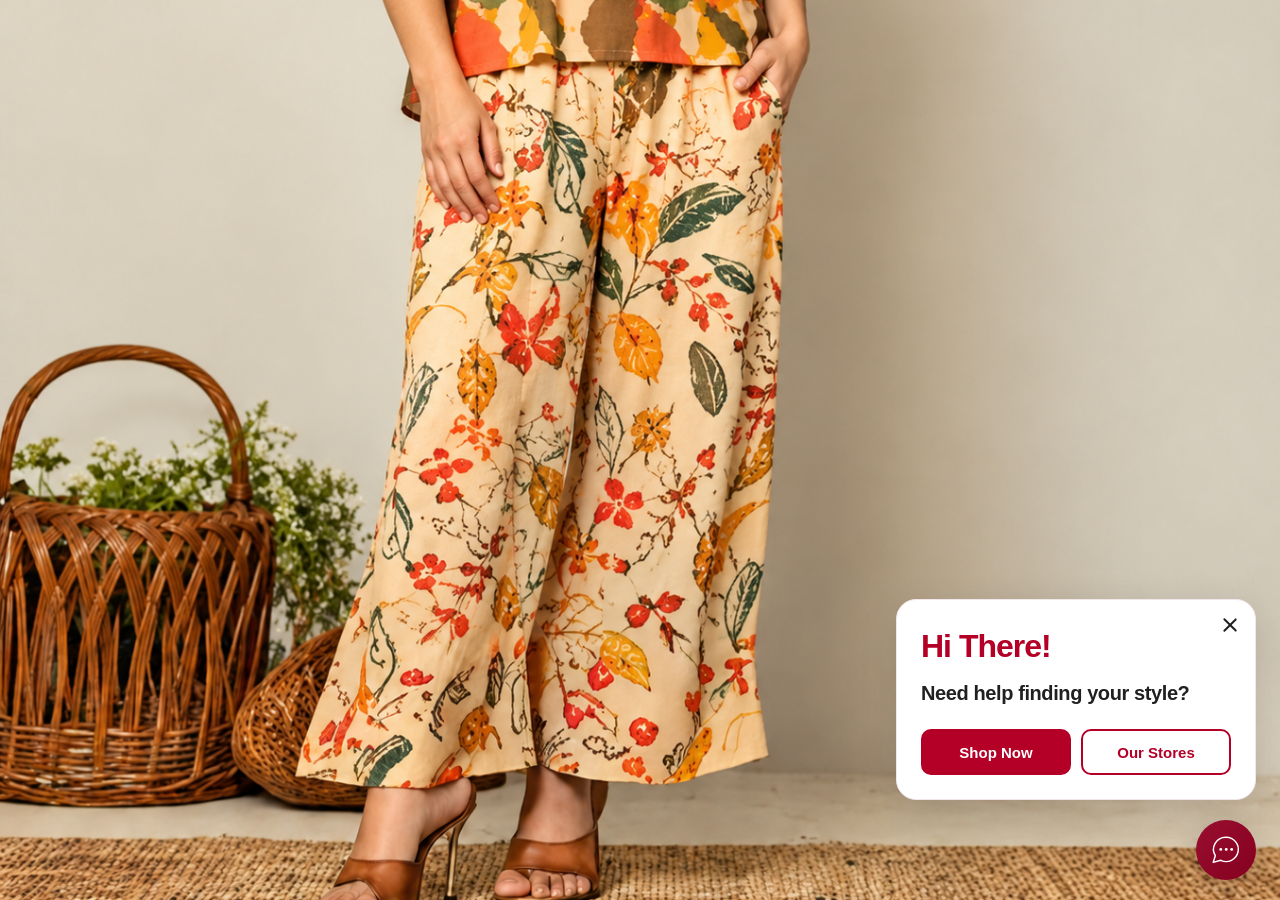
<file: frontend/index.html>
<!DOCTYPE html>
<html lang="en">
<head>
    <meta charset="UTF-8">
    <meta name="viewport" content="width=device-width, initial-scale=1.0">
    <title>Kiaasa AI Assistant</title>
    <link rel="stylesheet" href="style.css?v=20261007-conversation">
    <style id="welcome-critical-styles">
/* Welcome composition matched to the supplied reference. */
:root { --kiaasa-red: #b40027; }
* { box-sizing: border-box; }
body { margin: 0; padding: 0; font-family: Arial, Helvetica, sans-serif; background: #e7dfd0; color: #202020; }
[hidden] { display: none !important; }
button, input { font-family: inherit; }
button, a { touch-action: manipulation; }
button:focus-visible, a:focus-visible, input:focus-visible { outline: 3px solid #c58e51; outline-offset: 5px; }
.fashion-backdrop { position: fixed; inset: 0; background: #e7dfd0 url('assets/fashion-background.png') center / cover no-repeat; }
.brand { display: none; }
.welcome-popup { position: fixed; z-index: 10; top: 4.82vh; left: 2.87vw; right: 1.5vw; height: 62.7vh; padding: 11.25vh 4.25vw 6.4vh 5.2vw; background: #fff; border-radius: 5.1vh; box-shadow: 0 1.2vh 3.8vh #241e2126; display: flex; flex-direction: column; }
.welcome-close { position: absolute; top: 5.7vh; right: 5.55vw; width: 5.2vh; height: 5.2vh; border: 0; padding: 0; background: transparent; cursor: pointer; color: #202020; }
.welcome-close::before, .welcome-close::after { content: ''; position: absolute; top: 45%; left: -8%; width: 116%; height: .75vh; background: currentColor; border-radius: 1vh; transform: rotate(45deg); }
.welcome-close::after { transform: rotate(-45deg); }
.welcome-close { font-size: 0; }
.welcome-popup h1 { margin: 0; color: var(--kiaasa-red); font-size: 9.65vh; font-weight: 700; letter-spacing: -.3vh; line-height: 1.08; }
.welcome-popup p { margin: 3.8vh 0 0; font-size: min(7.4vh, 6.2vw); font-weight: 600; letter-spacing: -.2vh; line-height: 1.16; white-space: nowrap; }
.welcome-actions { display: grid; grid-template-columns: 1.04fr 1fr; gap: 2.5vw; margin-top: auto; }
.welcome-actions button, .welcome-actions a { display: flex; align-items: center; justify-content: center; height: 17vh; padding: 1vh; border: .5vh solid var(--kiaasa-red); border-radius: 2.55vh; font-size: min(6.8vh, 5.8vw); font-weight: 600; line-height: 1; text-decoration: none; cursor: pointer; }
.shop-now { background: var(--kiaasa-red); color: white; }
.our-stores { background: white; color: var(--kiaasa-red); }
.shop-now:hover { background: #980020; border-color: #980020; }
.our-stores:hover { background: #fff5f7; }
#chat-button { position: fixed; z-index: 30; right: 1.5vw; bottom: .9vh; width: min(25vw, 29vh); height: min(25vw, 29vh); border: .65vh solid white; border-radius: 50%; background: var(--kiaasa-red); color: white; display: grid; place-items: center; padding: 0; box-shadow: 0 1.2vh 3vh #221c2330; cursor: pointer; }
#chat-button svg { width: 60%; height: 60%; }
#chat-container { position: fixed; z-index: 40; right: 24px; bottom: 24px; width: min(420px, calc(100vw - 32px)); height: min(650px, calc(100dvh - 48px)); border-radius: 24px; background: white; overflow: hidden; box-shadow: 0 16px 52px #221c2340; display: flex; flex-direction: column; }
.chat-hidden { display: none !important; }
.chat-header, .user-message, .view-product-btn, .chat-input button { background: var(--kiaasa-red); }
.chat-header { padding: 22px; }
.chat-header button { width: 36px; height: 36px; }
.chat-messages { background: #fffaf8; min-height: 0; }
.bot-message { background: #f3ece8; }
.quick-buttons button { border-color: var(--kiaasa-red); color: var(--kiaasa-red); }
.quick-buttons button:hover { background: var(--kiaasa-red); }
.product-price { color: var(--kiaasa-red); }
.chat-input { padding: 14px; gap: 8px; }
.chat-input input { min-width: 0; }
@media (max-width: 600px) {
 .welcome-popup { top: 7vh; left: 4vw; right: 4vw; height: auto; min-height: 42vh; padding: 9vh 5vw 4vh; border-radius: 24px; }
 .welcome-close { top: 3vh; right: 6vw; width: 26px; height: 26px; }
 .welcome-close::before, .welcome-close::after { height: 4px; }
 .welcome-popup h1 { font-size: 12vw; letter-spacing: -.3vw; }
 .welcome-popup p { font-size: 7.2vw; white-space: normal; margin: 3vh 0 5vh; letter-spacing: -.15vw; }
 .welcome-actions { gap: 3vw; }
 .welcome-actions button, .welcome-actions a { height: 10vh; min-height: 62px; font-size: 5.8vw; border-width: 2px; border-radius: 14px; }
 #chat-button { width: 25vw; height: 25vw; right: 4vw; bottom: 3vh; border-width: 4px; }
 #chat-container { left: 12px; right: 12px; bottom: 16px; width: auto; height: calc(100dvh - 32px); }
}
</style>
<style id="widget-critical-styles">
/* Shopping widget matched to the supplied Kiaasa reference. */
#chat-container { container-type: inline-size; top: 20px; bottom: auto; right: 28px; width: min(520px, calc((100dvh - 90px) * .657), calc(100vw - 32px)); height: min(792px, calc(100dvh - 90px)); border-radius: 4.7cqw; border: 1px solid #e9e9e9; background: #fdfdfd; box-shadow: 0 8px 32px #0000001a; }
.chat-header { flex: 0 0 auto; display: flex; align-items: center; gap: 4.3cqw; padding: 3.8cqw 4.8cqw 2.5cqw; border-bottom: 1px solid #dedfe3; background: #fdfdfd; color: #4b5160; }
.kiaasa-monogram { flex-shrink: 0; width: 14cqw; height: 14cqw; border-radius: 50%; background: radial-gradient(circle at 30% 30%, #720c08, #4d0000); color: #fff0b9; font: 10.1cqw/1 Georgia, 'Times New Roman', serif; display: grid; place-items: center; }
.header-copy { min-width: 0; }
.chat-header strong { display: block; color: #6e0906; font-size: 5.5cqw; line-height: 1.2; font-weight: 700; }
.chat-header p { margin: .4cqw 0 0; font-size: 3.65cqw; opacity: 1; line-height: 1.35; white-space: nowrap; }
.header-controls { display: flex; gap: 4.5cqw; margin-left: auto; align-self: center; }
.header-controls button { width: 3.8cqw; height: 4.5cqw; background: transparent; border: 0; padding: 0; color: #484c58; cursor: pointer; }
.header-controls svg { width: 100%; height: 100%; }
.chat-messages { flex: 1; overflow-y: auto; padding: 3.7cqw 6.5cqw 4.8cqw; background: #fdfdfd; scrollbar-width: thin; }
.welcome-message { background: #f0f2f5; padding: 3.5cqw 4.5cqw; border-radius: 5.4cqw; color: #090f17; font-size: 4.45cqw; line-height: 1.4; letter-spacing: -.1cqw; margin-bottom: 2.7cqw; }
.shopping-menu { display: grid; gap: 1.8cqw; }
.menu-action { width: 100%; min-height: 13.8cqw; display: flex; align-items: center; gap: 5.8cqw; padding: 2.4cqw 5.8cqw; border-radius: 5cqw; border: 0; background: white; color: #0b1119; box-shadow: 0 1cqw 3.4cqw #1f18200c; text-decoration: none; font-size: 4.45cqw; font-weight: 500; text-align: left; cursor: pointer; }
.menu-action:hover { background: #fff6f8; }
.menu-icon { flex: 0 0 auto; width: 7.2cqw; height: 7.2cqw; color: #950c2d; }
.menu-chevron { margin-left: auto; width: 3.5cqw; height: 3.5cqw; flex-shrink: 0; color: #484c58; }
.chat-footer { flex-shrink: 0; border-top: 1px solid #dedfe3; padding: 3cqw 4cqw 2.5cqw; background: #fdfdfd; }
.chat-input { position: relative; display: flex; align-items: center; height: 13.5cqw; padding: 0 13.7cqw 0 3.9cqw; border: .35cqw solid #cfd2da; border-radius: 8cqw; background: #fff; }
.chat-input input { width: 100%; min-width: 0; padding: 0; font-size: 4.1cqw; color: #111827; background: transparent; border: 0; }
.chat-input input::placeholder { color: #858b99; opacity: 1; }
.chat-input button { position: absolute; right: -.3cqw; top: -.4cqw; width: 13.8cqw; height: 13.8cqw; padding: 4cqw; background: linear-gradient(135deg, #990e30, #85001f); color: white; border: 0; border-radius: 50%; cursor: pointer; }
.chat-input button svg { width: 100%; height: 100%; }
.powered-by { text-align: center; color: #555b68; margin: 2.8cqw 0 0; font-size: 3.1cqw; line-height: 1.2; }
.bot-message, .user-message { font-size: 3.4cqw; max-width: 90%; padding: 2.7cqw 3cqw; border-radius: 3cqw; }
#chat-button { width: 86px; height: 86px; right: 30px; bottom: 12px; border: 0; background: linear-gradient(135deg, #990e30, #85001f); }
#chat-button svg { width: 56%; height: 56%; }
@media (max-width: 600px) { #chat-container { top: 12px; left: auto; right: 16px; width: min(calc(100vw - 32px), calc((100dvh - 80px) * .657)); height: calc(100dvh - 80px); border-radius: 24px; } #chat-button { width: 64px; height: 64px; right: 20px; bottom: 6px; } }
</style>
<style id="product-image-styles">
.product-card { max-width: 100%; width: 100%; padding: 12px; overflow: hidden; border-radius: 16px; display: grid; grid-template-columns: minmax(0, 1fr) minmax(80px, 32%); gap: 12px; align-items: start; }
.product-media { grid-column: 2; grid-row: 1; width: 100%; aspect-ratio: 3 / 4; background: #f4f0ed; display: grid; place-items: center; border-radius: 10px; overflow: hidden; }
.product-image { display: block; width: 100%; height: 100%; object-fit: contain; min-height: 0; }
.product-image-unavailable { color: #777; font-size: 11px; padding: 8px; text-align: center; }
.product-details { grid-column: 1; grid-row: 1; min-width: 0; padding: 0; }
.product-name { font-size: 13px; line-height: 1.35; overflow-wrap: anywhere; margin-bottom: 8px; }
.product-price-row { flex-wrap: wrap; gap: 6px; }
.product-price { font-size: 16px; }
.original-price { font-size: 11px; }
.product-info { font-size: 12px; line-height: 1.4; }
.view-product-btn { margin-top: 10px; padding: 8px 12px; font-size: 12px; }
</style>
<style>
.collection-switcher { display: flex; gap: 6px; padding: 10px 14px; border-bottom: 1px solid #eee; flex-shrink: 0; }
.collection-switcher button { flex: 1; padding: 8px 5px; font-size: 12px; border: 1px solid #950c2d; border-radius: 20px; color: #950c2d; background: white; cursor: pointer; }
.collection-switcher button:hover { background: #fff0f4; }
</style>
<style id="chat-input-focus-style">
#message-input:focus, #message-input:focus-visible { outline: none; box-shadow: none; }
</style>
    <link rel="stylesheet" href="popup-layout.css?v=20261023-compact">
    <link rel="stylesheet" href="cart.css?v=20261024-2">
    <link rel="stylesheet" href="branding.css?v=20261026-1">
</head>

<body>

    <main class="fashion-backdrop" aria-label="Kiaasa women's ethnic wear">
        <a class="brand" href="https://kiaasa.com/"><img class="kiaasa-logo-image" src="assets/kiaasa-logo.jpeg" alt="Kiaasa" width="829" height="270"><span>Women's Ethnic Wear</span></a>
    </main>

    <section id="welcome-popup" class="welcome-popup" aria-labelledby="welcome-title">
        <button class="welcome-close" data-chat-action="dismissWelcome" aria-label="Dismiss welcome popup">&times;</button>
        <h1 id="welcome-title">Hi There!</h1>
        <p>Need help finding your style?</p>
        <div class="welcome-actions">
            <button class="shop-now" data-chat-action="openChat">Shop Now</button>
            <a class="our-stores" href="stores.html">Our Stores</a>
        </div>
    </section>

    <!-- Floating Chat Button -->
    <button id="chat-button" data-chat-action="toggleChat" aria-label="Open shopping assistant" aria-expanded="false" aria-controls="chat-container">
        <svg viewBox="0 0 80 80" fill="none" aria-hidden="true"><path d="M40 10a29 29 0 0 0-25 44L10 70l18-5A29 29 0 1 0 40 10Z" stroke="currentColor" stroke-width="3.5" stroke-linejoin="round"/><circle cx="28" cy="39" r="3.4" fill="currentColor"/><circle cx="41" cy="39" r="3.4" fill="currentColor"/><circle cx="54" cy="39" r="3.4" fill="currentColor"/></svg>
    </button>

<div id="chat-container" class="chat-hidden" role="region" aria-label="Kiaasa shopping assistant">
 <header class="chat-header">
  
  <div class="header-copy"><img class="kiaasa-logo-image" src="assets/kiaasa-logo.jpeg" alt="Kiaasa" width="829" height="270"><p>Your Shopping Assistant</p></div>
  <div class="header-controls"><button data-chat-action="toggleChat" aria-label="Minimize chat"><svg class="" viewBox="0 0 32 32" fill="none" stroke="currentColor" stroke-width="2" stroke-linecap="round" stroke-linejoin="round" aria-hidden="true"><path d="M5 16h22"/></svg></button><button data-chat-action="toggleChat" aria-label="Close chat"><svg class="" viewBox="0 0 32 32" fill="none" stroke="currentColor" stroke-width="2" stroke-linecap="round" stroke-linejoin="round" aria-hidden="true"><path d="m6 6 20 20M6 26 26 6"/></svg></button></div>
 </header>
 <nav id="collection-switcher" class="collection-switcher" aria-label="Browse another collection" hidden><button data-collection="new_arrivals">New Arrivals</button><button data-collection="festive">Festive Wear</button><button data-collection="everyday">Everyday Styles</button></nav>
 <div class="assistant-cart-toolbar"><button id="cart-toggle" type="button" aria-expanded="false" aria-controls="assistant-cart">Cart (0)</button></div>
 <section id="assistant-cart" class="assistant-cart-panel" aria-label="Assistant cart" tabindex="-1" hidden></section>
 <div id="chat-messages" class="chat-messages" aria-live="polite">
  <div class="welcome-message">Hi! &#128075;<br>What are you looking for today?</div>
  <nav id="shopping-menu" class="shopping-menu" aria-label="Shopping shortcuts"><button class="menu-action" data-collection="new_arrivals"><svg class="menu-icon" viewBox="0 0 32 32" fill="none" stroke="currentColor" stroke-width="2" stroke-linecap="round" stroke-linejoin="round" aria-hidden="true"><path d="m16 3 4 8 9 1-6 7 2 10-9-5-9 5 2-10-6-7 9-1Z"/></svg><span>New Arrivals</span><svg class="menu-chevron" viewBox="0 0 32 32" fill="none" stroke="currentColor" stroke-width="2" stroke-linecap="round" stroke-linejoin="round" aria-hidden="true"><path d="m12 7 9 9-9 9"/></svg></button>
<button class="menu-action" data-collection="festive"><svg class="menu-icon" viewBox="0 0 32 32" fill="none" stroke="currentColor" stroke-width="2" stroke-linecap="round" stroke-linejoin="round" aria-hidden="true"><path d="M16 3c-4 4-4 7 0 9 4-2 4-5 0-9Z"/><path d="M11 11C2 7 1 21 9 25h14c8-4 7-18-2-14M9 25l-2 4h18l-2-4M10 17c2-3 5-2 6 0 1-2 4-3 6 0M11 21c3 2 7 2 10 0"/></svg><span>Festive Wear</span><svg class="menu-chevron" viewBox="0 0 32 32" fill="none" stroke="currentColor" stroke-width="2" stroke-linecap="round" stroke-linejoin="round" aria-hidden="true"><path d="m12 7 9 9-9 9"/></svg></button>
<button class="menu-action" data-collection="everyday"><svg class="menu-icon" viewBox="0 0 32 32" fill="none" stroke="currentColor" stroke-width="2" stroke-linecap="round" stroke-linejoin="round" aria-hidden="true"><path d="M11 7c0-7 10-7 10 0M6 9l-3 20h26L26 9l-10 9Z"/></svg><span>Everyday Styles</span><svg class="menu-chevron" viewBox="0 0 32 32" fill="none" stroke="currentColor" stroke-width="2" stroke-linecap="round" stroke-linejoin="round" aria-hidden="true"><path d="m12 7 9 9-9 9"/></svg></button>
<a class="menu-action" href="stores.html"><svg class="menu-icon" viewBox="0 0 32 32" fill="none" stroke="currentColor" stroke-width="2" stroke-linecap="round" stroke-linejoin="round" aria-hidden="true"><path d="M16 30S5 16 5 12a11 11 0 0 1 22 0c0 4-11 18-11 18Z"/><circle cx="16" cy="12" r="4"/></svg><span>Find a Store</span><svg class="menu-chevron" viewBox="0 0 32 32" fill="none" stroke="currentColor" stroke-width="2" stroke-linecap="round" stroke-linejoin="round" aria-hidden="true"><path d="m12 7 9 9-9 9"/></svg></a>
<button class="menu-action" data-message="I want to track my order"><svg class="menu-icon" viewBox="0 0 32 32" fill="none" stroke="currentColor" stroke-width="2" stroke-linecap="round" stroke-linejoin="round" aria-hidden="true"><path d="m3 8 13-6 13 6v17l-13 6-13-6ZM3 8l13 6 13-6M16 14v17M10 11l13-6"/></svg><span>Track My Order</span><svg class="menu-chevron" viewBox="0 0 32 32" fill="none" stroke="currentColor" stroke-width="2" stroke-linecap="round" stroke-linejoin="round" aria-hidden="true"><path d="m12 7 9 9-9 9"/></svg></button></nav>
 </div>
 <footer class="chat-footer"><div class="chat-input"><input id="message-input" aria-label="Message the Kiaasa assistant" type="text" placeholder="Type your message..."><button data-chat-action="sendMessage" aria-label="Send message"><svg class="" viewBox="0 0 32 32" fill="none" stroke="currentColor" stroke-width="2" stroke-linecap="round" stroke-linejoin="round" aria-hidden="true"><path d="m3 14 26-11-10 26-4-10-12-5ZM15 19 29 3M15 19v9l4-5"/></svg></button></div><p class="powered-by">Powered by Kiaasa ? <a href="privacy.html" target="_blank" rel="noopener">Privacy</a></p></footer>
</div>

    <script src="product-images.js?v=20261005-9"></script>
    <script src="cart.js?v=20261024-3"></script>
    <script src="script.js?v=20261026-handoff"></script>

</body>
</html>
</file>
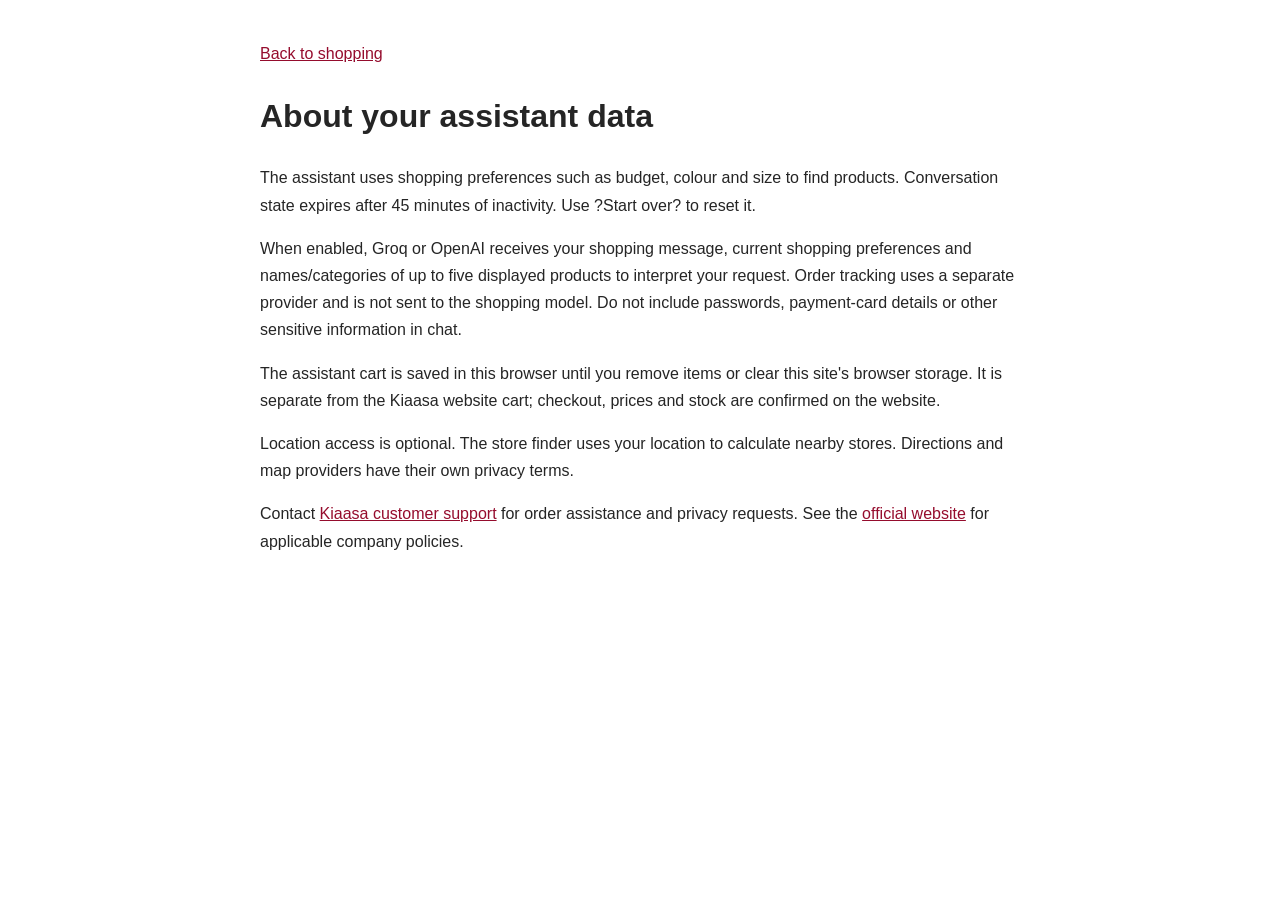
<file: frontend/privacy.html>
<!doctype html><html lang="en"><head><meta charset="utf-8"><meta name="viewport" content="width=device-width,initial-scale=1"><title>Kiaasa Assistant Privacy</title><style>body{font:16px/1.7 Arial,sans-serif;max-width:760px;margin:40px auto;padding:0 24px;color:#252525}a{color:#950c2d}</style></head><body><a href="index.html">Back to shopping</a><h1>About your assistant data</h1><p>The assistant uses shopping preferences such as budget, colour and size to find products. Conversation state expires after 45 minutes of inactivity. Use ?Start over? to reset it.</p><p>When enabled, Groq or OpenAI receives your shopping message, current shopping preferences and names/categories of up to five displayed products to interpret your request. Order tracking uses a separate provider and is not sent to the shopping model. Do not include passwords, payment-card details or other sensitive information in chat.</p><p>The assistant cart is saved in this browser until you remove items or clear this site's browser storage. It is separate from the Kiaasa website cart; checkout, prices and stock are confirmed on the website.</p><p>Location access is optional. The store finder uses your location to calculate nearby stores. Directions and map providers have their own privacy terms.</p><p>Contact <a href="https://www.kiaasa.in/contact-us">Kiaasa customer support</a> for order assistance and privacy requests. See the <a href="https://www.kiaasa.in/">official website</a> for applicable company policies.</p></body></html>
</file>
<file: frontend/style.css>
.tracking-card { margin: 12px 0; padding: 18px; border: 1px solid #ead7de; border-radius: 16px; background: #fff7fa; color: #35272d; font-size: 13px; }
.tracking-card h3 { margin: 0 0 14px; color: #950c2d; font-size: 17px; }
.tracking-card dl { display: grid; grid-template-columns: 1fr 1.2fr; gap: 8px 12px; margin: 0; }
.tracking-card dt { color: #7b6570; }
.tracking-card dd { margin: 0; overflow-wrap: anywhere; }
.tracking-events { padding-left: 20px; margin: 16px 0; }
.tracking-events li { padding: 0 0 12px 4px; line-height: 1.5; }
.tracking-events small { display: block; color: #89717b; margin-top: 4px; }
.tracking-card a { display: inline-block; padding: 10px 14px; border-radius: 8px; background: #950c2d; color: white; text-decoration: none; }

.response-actions { display: flex; flex-wrap: wrap; gap: 8px; margin: 10px 0 16px; }
.response-actions button, .response-actions a { padding: 8px 12px; border: 1px solid #dfbbc7; border-radius: 18px; background: #fff7fa; color: #950c2d; font-size: 12px; cursor: pointer; text-decoration: none; }
.response-actions button:hover, .response-actions a:hover { background: #f6e1e8; }
.product-match-reasons { margin-top: 9px; padding-top: 8px; border-top: 1px solid #f0e1e7; color: #850c30; font-size: 11px; line-height: 1.5; }
.start-over { border: 0; background: transparent; color: #850c30; font-size: 11px; cursor: pointer; text-decoration: underline; text-underline-offset: 3px; padding: 4px 6px; }

* {
    box-sizing: border-box;
}

body {
    margin: 0;
    padding: 50px;
    font-family: Arial, sans-serif;
    background: #faf7f2;
}


/* Floating chat button */

#chat-button {
    position: fixed;
    right: 25px;
    bottom: 25px;

    width: 60px;
    height: 60px;

    border: none;
    border-radius: 50%;

    background: #8a1538;
    color: white;

    font-size: 25px;
    cursor: pointer;

    box-shadow: 0 4px 15px rgba(0, 0, 0, 0.25);
}


/* Chat container */

#chat-container {
    position: fixed;
    right: 25px;
    bottom: 100px;

    width: 370px;
    height: 540px;

    background: white;

    border-radius: 15px;
    overflow: hidden;

    box-shadow: 0 5px 30px rgba(0, 0, 0, 0.2);

    display: flex;
    flex-direction: column;
}


.chat-hidden {
    display: none !important;
}


/* Chat header */

.chat-header {
    padding: 18px;

    background: #8a1538;
    color: white;

    display: flex;
    justify-content: space-between;
    align-items: center;
}


.chat-header p {
    margin: 4px 0 0;
    font-size: 12px;
    opacity: 0.8;
}


.chat-header button {
    border: none;
    background: transparent;
    color: white;
    font-size: 25px;
    cursor: pointer;
}


/* Messages area */

.chat-messages {
    flex: 1;

    padding: 15px;

    overflow-y: auto;

    background: #fafafa;
}


.bot-message,
.user-message {
    padding: 12px 15px;
    margin-bottom: 12px;

    border-radius: 12px;

    max-width: 80%;

    line-height: 1.4;
    font-size: 14px;

    white-space: pre-wrap;
}


.bot-message {
    background: #f1ebe5;
    color: #333;
}


.user-message {
    background: #8a1538;
    color: white;
    margin-left: auto;
}


/* Quick action buttons */

.quick-buttons {
    display: flex;
    flex-wrap: wrap;
    gap: 7px;

    margin-top: 10px;
}


.quick-buttons button {
    background: white;

    border: 1px solid #8a1538;

    color: #8a1538;

    padding: 8px 12px;

    border-radius: 20px;

    cursor: pointer;

    font-size: 12px;
}


.quick-buttons button:hover {
    background: #8a1538;
    color: white;
}


/* Chat input */

.chat-input {
    border-top: 1px solid #ddd;

    padding: 10px;

    display: flex;

    background: white;
}


.chat-input input {
    flex: 1;

    border: none;
    outline: none;

    padding: 10px;

    font-size: 14px;
}


.chat-input button {
    border: none;

    background: #8a1538;
    color: white;

    width: 40px;
    height: 40px;

    border-radius: 50%;

    cursor: pointer;
}


.chat-input button:hover {
    opacity: 0.9;
}


/* --------------------------------------------------
   PRODUCT CARD
-------------------------------------------------- */

.product-card {
    background: #ffffff;

    border: 1px solid #e4e4e4;

    border-radius: 12px;

    padding: 14px;

    margin: 10px 0 15px 0;

    max-width: 88%;

    box-shadow:
        0 2px 8px rgba(0, 0, 0, 0.08);
}


/* Product name */

.product-name {
    font-size: 14px;

    font-weight: bold;

    line-height: 1.4;

    color: #333;

    margin-bottom: 8px;
}


/* Price section */

.product-price-row {
    margin-bottom: 8px;

    display: flex;
    align-items: center;

    gap: 8px;
}


.product-price {
    font-size: 17px;

    font-weight: bold;

    color: #8a1538;
}


.original-price {
    font-size: 13px;

    color: #888;

    text-decoration: line-through;
}


/* Product information */

.product-info {
    font-size: 13px;

    color: #555;

    margin: 4px 0;
}


/* View Product Button */

.view-product-btn {
    display: inline-block;

    margin-top: 12px;

    padding: 9px 16px;

    background: #8a1538;

    color: white;

    text-decoration: none;

    border-radius: 20px;

    font-size: 13px;

    font-weight: bold;

    transition: 0.2s;
}


.view-product-btn:hover {
    opacity: 0.9;

    transform: translateY(-1px);
}


/* Mobile */

@media (max-width: 500px) {

    body {
        padding: 20px;
    }


    #chat-container {
        right: 10px;
        left: 10px;

        bottom: 85px;

        width: auto;

        height: 70vh;
    }


    #chat-button {
        right: 18px;
        bottom: 18px;
    }


    .product-card {
        max-width: 95%;
    }
}

/* Welcome composition matched to the supplied reference. */
:root { --kiaasa-red: #b40027; }
* { box-sizing: border-box; }
body { margin: 0; padding: 0; font-family: Arial, Helvetica, sans-serif; background: #e7dfd0; color: #202020; }
[hidden] { display: none !important; }
button, input { font-family: inherit; }
button, a { touch-action: manipulation; }
button:focus-visible, a:focus-visible, input:focus-visible { outline: 3px solid #c58e51; outline-offset: 5px; }
.fashion-backdrop { position: fixed; inset: 0; background: #e7dfd0 url('assets/fashion-background.png') center / cover no-repeat; }
.brand { display: none; }
.welcome-popup { position: fixed; z-index: 10; top: 4.82vh; left: 2.87vw; right: 1.5vw; height: 62.7vh; padding: 11.25vh 4.25vw 6.4vh 5.2vw; background: #fff; border-radius: 5.1vh; box-shadow: 0 1.2vh 3.8vh #241e2126; display: flex; flex-direction: column; }
.welcome-close { position: absolute; top: 5.7vh; right: 5.55vw; width: 5.2vh; height: 5.2vh; border: 0; padding: 0; background: transparent; cursor: pointer; color: #202020; }
.welcome-close::before, .welcome-close::after { content: ''; position: absolute; top: 45%; left: -8%; width: 116%; height: .75vh; background: currentColor; border-radius: 1vh; transform: rotate(45deg); }
.welcome-close::after { transform: rotate(-45deg); }
.welcome-close { font-size: 0; }
.welcome-popup h1 { margin: 0; color: var(--kiaasa-red); font-size: 9.65vh; font-weight: 700; letter-spacing: -.3vh; line-height: 1.08; }
.welcome-popup p { margin: 3.8vh 0 0; font-size: min(7.4vh, 6.2vw); font-weight: 600; letter-spacing: -.2vh; line-height: 1.16; white-space: nowrap; }
.welcome-actions { display: grid; grid-template-columns: 1.04fr 1fr; gap: 2.5vw; margin-top: auto; }
.welcome-actions button, .welcome-actions a { display: flex; align-items: center; justify-content: center; height: 17vh; padding: 1vh; border: .5vh solid var(--kiaasa-red); border-radius: 2.55vh; font-size: min(6.8vh, 5.8vw); font-weight: 600; line-height: 1; text-decoration: none; cursor: pointer; }
.shop-now { background: var(--kiaasa-red); color: white; }
.our-stores { background: white; color: var(--kiaasa-red); }
.shop-now:hover { background: #980020; border-color: #980020; }
.our-stores:hover { background: #fff5f7; }
#chat-button { position: fixed; z-index: 30; right: 1.5vw; bottom: .9vh; width: min(25vw, 29vh); height: min(25vw, 29vh); border: .65vh solid white; border-radius: 50%; background: var(--kiaasa-red); color: white; display: grid; place-items: center; padding: 0; box-shadow: 0 1.2vh 3vh #221c2330; cursor: pointer; }
#chat-button svg { width: 60%; height: 60%; }
#chat-container { position: fixed; z-index: 40; right: 24px; bottom: 24px; width: min(420px, calc(100vw - 32px)); height: min(650px, calc(100dvh - 48px)); border-radius: 24px; background: white; overflow: hidden; box-shadow: 0 16px 52px #221c2340; display: flex; flex-direction: column; }
.chat-hidden { display: none !important; }
.chat-header, .user-message, .view-product-btn, .chat-input button { background: var(--kiaasa-red); }
.chat-header { padding: 22px; }
.chat-header button { width: 36px; height: 36px; }
.chat-messages { background: #fffaf8; min-height: 0; }
.bot-message { background: #f3ece8; }
.quick-buttons button { border-color: var(--kiaasa-red); color: var(--kiaasa-red); }
.quick-buttons button:hover { background: var(--kiaasa-red); }
.product-price { color: var(--kiaasa-red); }
.chat-input { padding: 14px; gap: 8px; }
.chat-input input { min-width: 0; }
@media (max-width: 600px) {
 .welcome-popup { top: 7vh; left: 4vw; right: 4vw; height: auto; min-height: 42vh; padding: 9vh 5vw 4vh; border-radius: 24px; }
 .welcome-close { top: 3vh; right: 6vw; width: 26px; height: 26px; }
 .welcome-close::before, .welcome-close::after { height: 4px; }
 .welcome-popup h1 { font-size: 12vw; letter-spacing: -.3vw; }
 .welcome-popup p { font-size: 7.2vw; white-space: normal; margin: 3vh 0 5vh; letter-spacing: -.15vw; }
 .welcome-actions { gap: 3vw; }
 .welcome-actions button, .welcome-actions a { height: 10vh; min-height: 62px; font-size: 5.8vw; border-width: 2px; border-radius: 14px; }
 #chat-button { width: 25vw; height: 25vw; right: 4vw; bottom: 3vh; border-width: 4px; }
 #chat-container { left: 12px; right: 12px; bottom: 16px; width: auto; height: calc(100dvh - 32px); }
}

/* Shopping widget matched to the supplied Kiaasa reference. */
#chat-container { container-type: inline-size; top: 20px; bottom: auto; right: 28px; width: min(520px, calc((100dvh - 90px) * .657), calc(100vw - 32px)); height: min(792px, calc(100dvh - 90px)); border-radius: 4.7cqw; border: 1px solid #e9e9e9; background: #fdfdfd; box-shadow: 0 8px 32px #0000001a; }
.chat-header { flex: 0 0 auto; display: flex; align-items: center; gap: 4.3cqw; padding: 3.8cqw 4.8cqw 2.5cqw; border-bottom: 1px solid #dedfe3; background: #fdfdfd; color: #4b5160; }
.kiaasa-monogram { flex-shrink: 0; width: 14cqw; height: 14cqw; border-radius: 50%; background: radial-gradient(circle at 30% 30%, #720c08, #4d0000); color: #fff0b9; font: 10.1cqw/1 Georgia, 'Times New Roman', serif; display: grid; place-items: center; }
.header-copy { min-width: 0; }
.chat-header strong { display: block; color: #6e0906; font-size: 5.5cqw; line-height: 1.2; font-weight: 700; }
.chat-header p { margin: .4cqw 0 0; font-size: 3.65cqw; opacity: 1; line-height: 1.35; white-space: nowrap; }
.header-controls { display: flex; gap: 4.5cqw; margin-left: auto; align-self: center; }
.header-controls button { width: 3.8cqw; height: 4.5cqw; background: transparent; border: 0; padding: 0; color: #484c58; cursor: pointer; }
.header-controls svg { width: 100%; height: 100%; }
.chat-messages { flex: 1; overflow-y: auto; padding: 3.7cqw 6.5cqw 4.8cqw; background: #fdfdfd; scrollbar-width: thin; }
.welcome-message { background: #f0f2f5; padding: 3.5cqw 4.5cqw; border-radius: 5.4cqw; color: #090f17; font-size: 4.45cqw; line-height: 1.4; letter-spacing: -.1cqw; margin-bottom: 2.7cqw; }
.shopping-menu { display: grid; gap: 1.8cqw; }
.menu-action { width: 100%; min-height: 13.8cqw; display: flex; align-items: center; gap: 5.8cqw; padding: 2.4cqw 5.8cqw; border-radius: 5cqw; border: 0; background: white; color: #0b1119; box-shadow: 0 1cqw 3.4cqw #1f18200c; text-decoration: none; font-size: 4.45cqw; font-weight: 500; text-align: left; cursor: pointer; }
.menu-action:hover { background: #fff6f8; }
.menu-icon { flex: 0 0 auto; width: 7.2cqw; height: 7.2cqw; color: #950c2d; }
.menu-chevron { margin-left: auto; width: 3.5cqw; height: 3.5cqw; flex-shrink: 0; color: #484c58; }
.chat-footer { flex-shrink: 0; border-top: 1px solid #dedfe3; padding: 3cqw 4cqw 2.5cqw; background: #fdfdfd; }
.chat-input { position: relative; display: flex; align-items: center; height: 13.5cqw; padding: 0 13.7cqw 0 3.9cqw; border: .35cqw solid #cfd2da; border-radius: 8cqw; background: #fff; }
.chat-input input { width: 100%; min-width: 0; padding: 0; font-size: 4.1cqw; color: #111827; background: transparent; border: 0; }
.chat-input input::placeholder { color: #858b99; opacity: 1; }
.chat-input button { position: absolute; right: -.3cqw; top: -.4cqw; width: 13.8cqw; height: 13.8cqw; padding: 4cqw; background: linear-gradient(135deg, #990e30, #85001f); color: white; border: 0; border-radius: 50%; cursor: pointer; }
.chat-input button svg { width: 100%; height: 100%; }
.powered-by { text-align: center; color: #555b68; margin: 2.8cqw 0 0; font-size: 3.1cqw; line-height: 1.2; }
.bot-message, .user-message { font-size: 3.4cqw; max-width: 90%; padding: 2.7cqw 3cqw; border-radius: 3cqw; }
#chat-button { width: 86px; height: 86px; right: 30px; bottom: 12px; border: 0; background: linear-gradient(135deg, #990e30, #85001f); }
#chat-button svg { width: 56%; height: 56%; }
@media (max-width: 600px) { #chat-container { top: 12px; left: auto; right: 16px; width: min(calc(100vw - 32px), calc((100dvh - 80px) * .657)); height: calc(100dvh - 80px); border-radius: 24px; } #chat-button { width: 64px; height: 64px; right: 20px; bottom: 6px; } }


.product-card { max-width: 100%; width: 100%; padding: 12px; overflow: hidden; border-radius: 16px; display: grid; grid-template-columns: minmax(0, 1fr) minmax(80px, 32%); gap: 12px; align-items: start; }
.product-media { grid-column: 2; grid-row: 1; width: 100%; aspect-ratio: 3 / 4; background: #f4f0ed; display: grid; place-items: center; border-radius: 10px; overflow: hidden; }
.product-image { display: block; width: 100%; height: 100%; object-fit: contain; min-height: 0; }
.product-image-unavailable { color: #777; font-size: 11px; padding: 8px; text-align: center; }
.product-details { grid-column: 1; grid-row: 1; min-width: 0; padding: 0; }
.product-name { font-size: 13px; line-height: 1.35; overflow-wrap: anywhere; margin-bottom: 8px; }
.product-price-row { flex-wrap: wrap; gap: 6px; }
.product-price { font-size: 16px; }
.original-price { font-size: 11px; }
.product-info { font-size: 12px; line-height: 1.4; }
.view-product-btn { margin-top: 10px; padding: 8px 12px; font-size: 12px; }

.collection-switcher { display: flex; gap: 6px; padding: 10px 14px; border-bottom: 1px solid #eee; flex-shrink: 0; }
.collection-switcher button { flex: 1; padding: 8px 5px; font-size: 12px; border: 1px solid #950c2d; border-radius: 20px; color: #950c2d; background: white; cursor: pointer; }
.collection-switcher button:hover { background: #fff0f4; }

.collection-load-more { display: block; width: 100%; margin: 12px 0; padding: 12px; border: 1px solid #950c2d; border-radius: 14px; background: #fff5f8; color: #950c2d; font-weight: 600; cursor: pointer; }
.collection-load-more:hover { background: #f8e3eb; }

.tracking-location-note { font-size: 12px; line-height: 1.5; color: #666; }

.tracking-refresh-controls { display: grid; gap: 8px; margin-top: 12px; }
.tracking-refresh-controls small { color: #666; line-height: 1.5; }
.tracking-refresh-controls button { padding: 8px 12px; border: 1px solid #ddd; border-radius: 8px; background: white; color: #333; cursor: pointer; }
</file>
<file: frontend/popup-layout.css>
/* Compact website assistant anchored above the bottom-right launcher. */
#welcome-popup {
    top: auto;
    left: auto;
    right: 24px;
    bottom: 100px;
    width: min(360px, calc(100vw - 32px));
    height: auto;
    min-height: 0;
    max-height: calc(100dvh - 124px);
    overflow-y: auto;
    padding: 28px 24px 24px;
    border: 1px solid #f0e7e9;
    border-radius: 20px;
    box-shadow: 0 10px 36px #241e2126;
}
#welcome-popup .welcome-close {
    top: 13px;
    right: 13px;
    width: 24px;
    height: 24px;
}
#welcome-popup .welcome-close::before,
#welcome-popup .welcome-close::after {
    left: 12%;
    width: 76%;
    height: 2px;
    border-radius: 2px;
}
#welcome-popup h1 {
    margin: 0;
    padding-right: 24px;
    font-size: 32px;
    letter-spacing: -1px;
    line-height: 1.15;
}
#welcome-popup p {
    margin: 14px 0 22px;
    font-size: 20px;
    font-weight: 600;
    letter-spacing: -.4px;
    line-height: 1.4;
    white-space: normal;
}
#welcome-popup .welcome-actions {
    grid-template-columns: 1fr 1fr;
    gap: 10px;
    margin-top: 0;
}
#welcome-popup .welcome-actions button,
#welcome-popup .welcome-actions a {
    height: 46px;
    min-height: 46px;
    padding: 10px 8px;
    border-width: 2px;
    border-radius: 10px;
    font-size: 15px;
    letter-spacing: 0;
}
#chat-button {
    right: 24px;
    bottom: 20px;
    width: 60px;
    height: 60px;
}
#chat-container {
    top: auto;
    left: auto;
    right: 24px;
    bottom: 100px;
    width: min(380px, calc(100vw - 32px));
    height: min(580px, calc(100dvh - 120px));
    border-radius: 22px;
}
@media (max-width: 600px) {
    #welcome-popup, #chat-container {
        right: 16px;
        bottom: 88px;
    }
    #welcome-popup { max-height: calc(100dvh - 104px); }
    #chat-container { height: min(580px, calc(100dvh - 104px)); }
    #chat-button { right: 16px; bottom: 16px; width: 56px; height: 56px; }
}
</file>
<file: frontend/cart.css>
.assistant-cart-toolbar{display:flex;justify-content:flex-end;padding:6px 16px;border-bottom:1px solid #eee;flex-shrink:0}.assistant-cart-toolbar button,.cart-control{border:1px solid #ddd;border-radius:8px;background:white;color:#85001f;padding:7px 10px;cursor:pointer;font:inherit;font-size:12px}.assistant-cart-panel{flex:1;min-height:0;overflow-y:auto;padding:16px;background:#fffaf8;outline:none}.cart-title{font-size:20px;margin:0 0 10px}.cart-note,.cart-empty{font-size:12px;line-height:1.5;color:#666}.cart-item{padding:14px 0;border-bottom:1px solid #ddd}.cart-item h3{font-size:14px;margin:0 0 8px}.cart-item p{font-size:13px}.cart-item small{display:block;font-size:11px;line-height:1.5;margin-top:7px;color:#666}.cart-quantity{display:flex;gap:8px;align-items:center;font-size:13px;margin-bottom:10px}.cart-checkout,.add-to-cart-btn{display:inline-block;background:#950c2d;color:white;border:0;border-radius:20px;padding:8px 12px;font-size:12px;text-decoration:none;cursor:pointer}.cart-total{font-size:15px;font-weight:bold}.product-cart-controls{display:grid;gap:8px;margin-top:10px}.cart-size-label{font-size:12px;display:grid;gap:5px}.product-size{min-width:0;width:100%;padding:7px;border:1px solid #ddd;border-radius:7px;background:white;font-size:12px}.product-cart-feedback{font-size:11px;line-height:1.4;color:#666}.add-to-cart-btn{width:100%}

.product-card-actions{display:flex;align-items:center;gap:8px;margin-top:10px;flex-wrap:wrap}.product-card-actions .view-product-btn{margin-top:0}.add-to-cart-icon{display:inline-flex;align-items:center;justify-content:center;flex-shrink:0;width:36px;height:36px;padding:7px;border:1px solid #950c2d;border-radius:50%;background:white;color:#950c2d;cursor:pointer;text-decoration:none}.add-to-cart-icon svg{width:21px;height:21px;overflow:visible}.add-to-cart-icon:hover{background:#fff0f4}.add-to-cart-icon:focus-visible{outline:2px solid #950c2d;outline-offset:2px}.product-cart-feedback:empty{display:none}
</file>
<file: frontend/branding.css>
.kiaasa-logo-image { display: block; width: 160px; max-width: 100%; height: auto; object-fit: contain; }
.chat-header .header-copy { flex: 1; min-width: 0; }
.chat-header .kiaasa-logo-image { width: 42cqw; max-width: 170px; }
.chat-header .header-copy p { margin-top: 5px; font-size: 3.5cqw; }
.logo { display: inline-flex; align-items: center; line-height: 1; }
.logo .kiaasa-logo-image { width: 150px; }
.brand .kiaasa-logo-image { width: 170px; }
@media (max-width: 600px) { .logo .kiaasa-logo-image { width: 125px; } }

.back { display: inline-flex; align-items: center; gap: 8px; line-height: 1.4; }
.back svg { display: block; width: 20px; height: 20px; flex-shrink: 0; }
</file>
